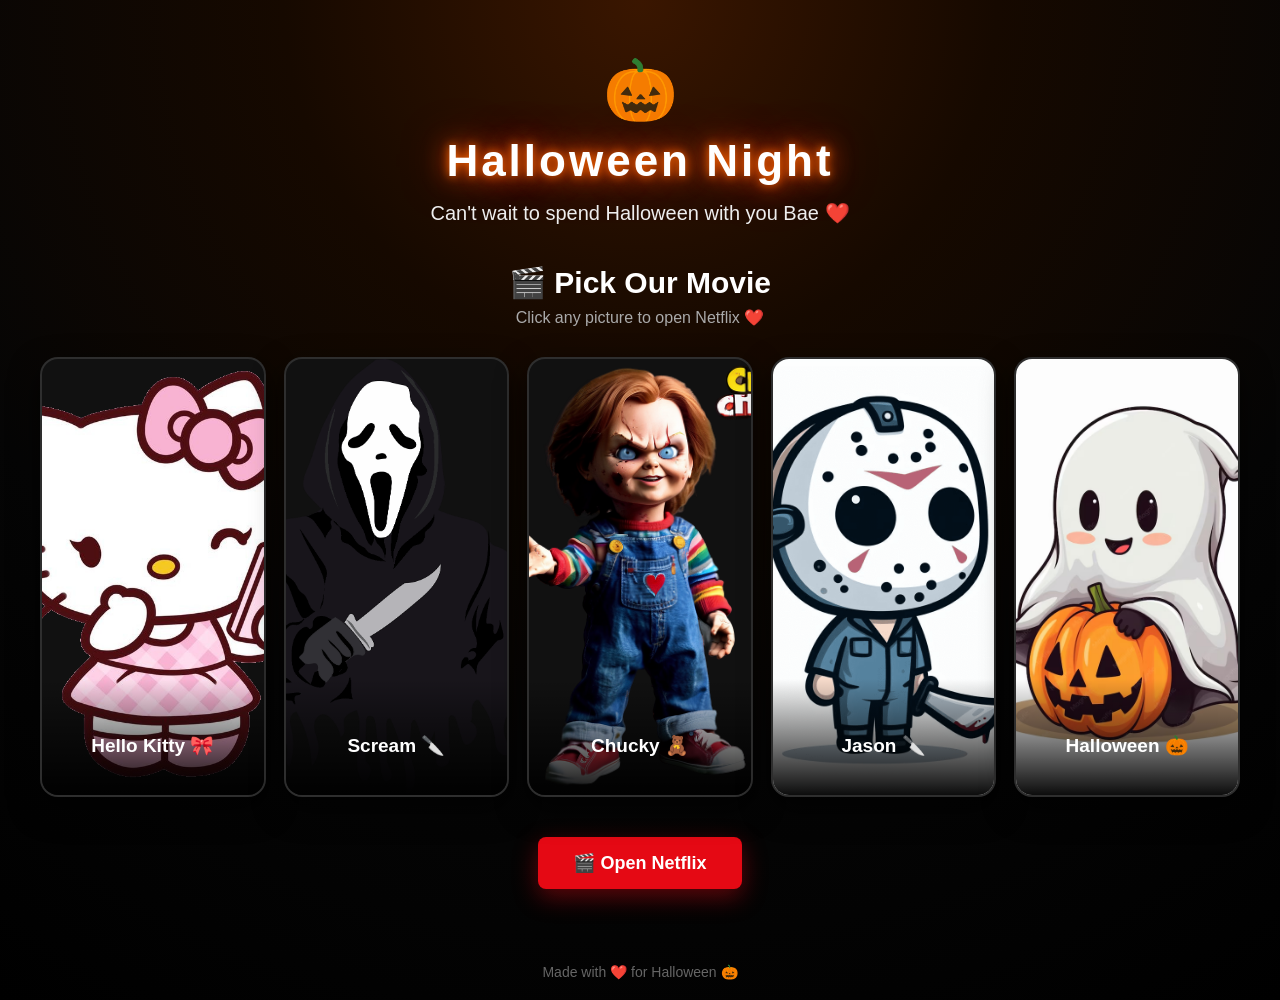
<file: index.html>
<!DOCTYPE html>
<html lang="en">

<head>

    <meta charset="UTF-8">

    <meta
        name="viewport"
        content="width=device-width, initial-scale=1.0"
    >

    <title>Itzell 🎃</title>

    <link rel="stylesheet" href="style.css">

</head>

<body>

    <!-- HERO -->
    <header class="hero">

        <div class="pumpkin">🎃</div>

        <h1>Halloween Night</h1>

        <p>
            Can't wait to spend Halloween with you Bae ❤️
        </p>

    </header>


    <!-- MOVIE SECTION -->
    <section class="movie-section">

        <h2>🎬 Pick Our Movie</h2>

        <p>
            Click any picture to open Netflix ❤️
        </p>

    </section>


    <!-- MOVIE CARDS -->
    <main class="container">

        <!-- HELLO KITTY -->
        <a
            href="https://www.netflix.com/"
            target="_blank"
            rel="noopener noreferrer"
            class="movie-card"
        >

            <img
                src="hellokitty.png"
                alt="Hello Kitty Halloween"
            >

            <div class="card-overlay">
                <span>Hello Kitty 🎀</span>
                <small>Click to watch</small>
            </div>

        </a>


        <!-- SCREAM -->
        <a
            href="https://www.netflix.com/"
            target="_blank"
            rel="noopener noreferrer"
            class="movie-card"
        >

            <img
                src="Scream-PNG-Pic.png"
                alt="Scream"
            >

            <div class="card-overlay">
                <span>Scream 🔪</span>
                <small>Click to watch</small>
            </div>

        </a>


        <!-- CHUCKY -->
        <a
            href="https://www.netflix.com/"
            target="_blank"
            rel="noopener noreferrer"
            class="movie-card"
        >

            <img
                src="chucky.png"
                alt="Chucky"
            >

            <div class="card-overlay">
                <span>Chucky 🧸</span>
                <small>Click to watch</small>
            </div>

        </a>


        <!-- JASON -->
        <a
            href="https://www.netflix.com/"
            target="_blank"
            rel="noopener noreferrer"
            class="movie-card"
        >

            <img
                src="jason.png"
                alt="Jason Voorhees"
            >

            <div class="card-overlay">
                <span>Jason 🔪</span>
                <small>Click to watch</small>
            </div>

        </a>


        <!-- HALLOWEEN -->
        <a
            href="https://www.netflix.com/"
            target="_blank"
            rel="noopener noreferrer"
            class="movie-card"
        >

            <img
                src="halloween.png"
                alt="Halloween"
            >

            <div class="card-overlay">
                <span>Halloween 🎃</span>
                <small>Click to watch</small>
            </div>

        </a>

    </main>


    <!-- NETFLIX BUTTON -->
    <section class="netflix-section">

        <a
            href="https://www.netflix.com/"
            target="_blank"
            rel="noopener noreferrer"
            class="netflix-button"
        >
            🎬 Open Netflix
        </a>

    </section>


    <!-- FOOTER -->
    <footer>

        Made with ❤️ for Halloween 🎃

    </footer>

</body>

</html>
</file>
<file: style.css>
/* =========================
   RESET
========================= */

* {
    box-sizing: border-box;
}

html,
body {
    margin: 0;
    padding: 0;
}


/* =========================
   BODY / BACKGROUND
========================= */

body {

    min-height: 100vh;

    background:
        radial-gradient(
            circle at 50% 0%,
            #3a1600 0%,
            #160900 30%,
            #050505 65%,
            #000000 100%
        );

    color: white;

    font-family:
        Arial,
        Helvetica,
        sans-serif;

    overflow-x: hidden;

}


/* =========================
   HERO
========================= */

.hero {

    text-align: center;

    padding:
        55px
        20px
        30px;

}


.pumpkin {

    font-size: 60px;

    margin-bottom: 10px;

    animation:
        float 3s ease-in-out infinite;

}


.hero h1 {

    margin: 0;

    font-size: 44px;

    letter-spacing: 3px;

    text-shadow:
        0 0 10px #ff6a00,
        0 0 25px #ff4500,
        0 0 45px rgba(255, 69, 0, 0.5);

}


.hero p {

    margin:
        15px
        auto
        0;

    font-size: 20px;

    color: #eeeeee;

}


/* =========================
   MOVIE SECTION
========================= */

.movie-section {

    text-align: center;

    margin:
        10px
        auto
        30px;

}


.movie-section h2 {

    margin: 0 0 8px;

    font-size: 30px;

}


.movie-section p {

    margin: 0;

    color: #aaa;

}


/* =========================
   MOVIE GRID
========================= */

.container {

    width:
        min(94%, 1200px);

    margin:
        0
        auto
        40px;

    display: grid;

    grid-template-columns:
        repeat(5, 1fr);

    gap: 18px;

}


/* =========================
   MOVIE CARD
========================= */

.movie-card {

    position: relative;

    height: 440px;

    display: block;

    overflow: hidden;

    border-radius: 18px;

    background: #111;

    border:
        2px solid
        rgba(255, 255, 255, 0.12);

    text-decoration: none;

    box-shadow:
        0 12px 30px
        rgba(0, 0, 0, 0.7);

    cursor: pointer;

    transition:
        transform 0.3s ease,
        border-color 0.3s ease,
        box-shadow 0.3s ease;

}


/* =========================
   CARD IMAGE
========================= */

.movie-card img {

    width: 100%;

    height: 100%;

    display: block;

    object-fit: cover;

    transition:
        transform 0.5s ease,
        filter 0.5s ease;

}


/* =========================
   CARD OVERLAY
========================= */

.card-overlay {

    position: absolute;

    left: 0;
    right: 0;
    bottom: 0;

    padding:
        55px
        15px
        18px;

    text-align: center;

    background:
        linear-gradient(
            transparent,
            rgba(0, 0, 0, 0.95)
        );

}


/* =========================
   CARD TITLE
========================= */

.card-overlay span {

    display: block;

    color: white;

    font-size: 19px;

    font-weight: bold;

}


/* =========================
   CARD SUBTITLE
========================= */

.card-overlay small {

    display: block;

    margin-top: 5px;

    color: #ffb08a;

    font-size: 13px;

    opacity: 0;

    transform:
        translateY(5px);

    transition:
        opacity 0.3s ease,
        transform 0.3s ease;

}


/* =========================
   HOVER EFFECT
========================= */

.movie-card:hover {

    transform:
        translateY(-10px)
        scale(1.02);

    border-color:
        #ff6a00;

    box-shadow:
        0 18px 45px
        rgba(255, 90, 0, 0.35);

}


.movie-card:hover img {

    transform:
        scale(1.08);

    filter:
        brightness(0.65);

}


.movie-card:hover .card-overlay small {

    opacity: 1;

    transform:
        translateY(0);

}


/* =========================
   NETFLIX BUTTON
========================= */

.netflix-section {

    text-align: center;

    margin:
        35px
        auto
        55px;

}


.netflix-button {

    display: inline-block;

    padding:
        15px
        35px;

    background:
        #e50914;

    color: white;

    text-decoration: none;

    font-size: 18px;

    font-weight: bold;

    border-radius: 8px;

    box-shadow:
        0 8px 25px
        rgba(229, 9, 20, 0.4);

    transition:
        transform 0.2s ease,
        background 0.2s ease,
        box-shadow 0.2s ease;

}


.netflix-button:hover {

    background:
        #b20710;

    transform:
        scale(1.06);

    box-shadow:
        0 12px 35px
        rgba(229, 9, 20, 0.6);

}


/* =========================
   FOOTER
========================= */

footer {

    text-align: center;

    padding:
        20px;

    color:
        #666;

    font-size:
        14px;

}


/* =========================
   PUMPKIN ANIMATION
========================= */

@keyframes float {

    0%,
    100% {

        transform:
            translateY(0);

    }

    50% {

        transform:
            translateY(-8px);

    }

}


/* =========================
   TABLET
========================= */

@media (max-width: 1000px) {

    .container {

        grid-template-columns:
            repeat(3, 1fr);

    }

    .movie-card {

        height: 400px;

    }

}


/* =========================
   PHONE
========================= */

@media (max-width: 650px) {

    .hero {

        padding:
            35px
            15px
            25px;

    }

    .pumpkin {

        font-size: 48px;

    }

    .hero h1 {

        font-size: 31px;

        letter-spacing: 2px;

    }

    .hero p {

        font-size: 17px;

    }

    .movie-section h2 {

        font-size: 25px;

    }

    .container {

        grid-template-columns:
            repeat(2, 1fr);

        gap: 12px;

    }

    .movie-card {

        height: 320px;

        border-radius: 14px;

    }

    .card-overlay span {

        font-size: 16px;

    }

}


/* =========================
   SMALL PHONE
========================= */

@media (max-width: 400px) {

    .container {

        gap: 8px;

    }

    .movie-card {

        height: 270px;

    }

    .card-overlay {

        padding:
            40px
            8px
            12px;

    }

    .card-overlay span {

        font-size: 14px;

    }

    .netflix-button {

        padding:
            13px
            28px;

        font-size: 16px;

    }

}
</file>
